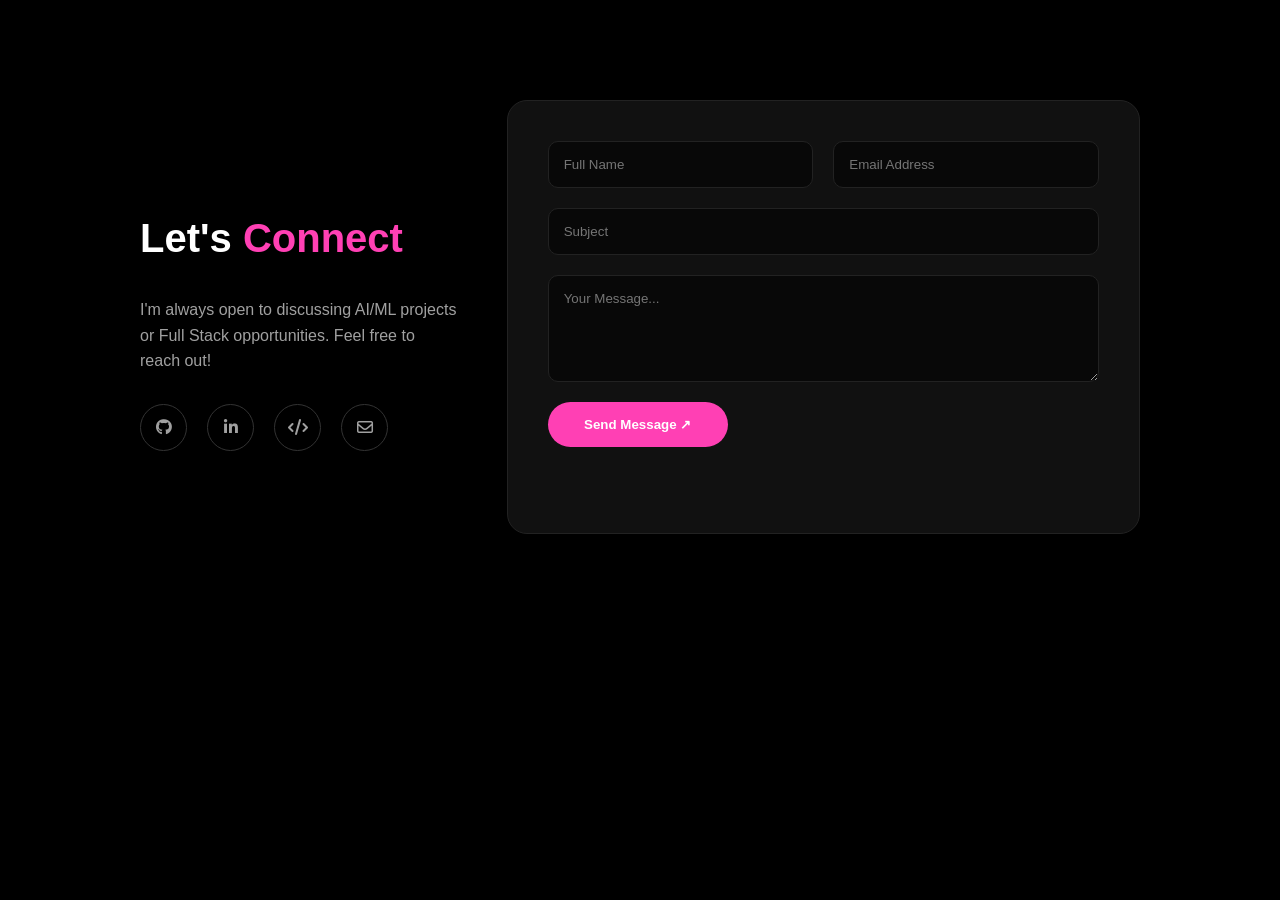
<file: src/components/ui/contact.html>
<!DOCTYPE html>
<html lang="en">
<head>
    <meta charset="UTF-8">
    <meta name="viewport" content="width=device-width, initial-scale=1.0">
    <link rel="stylesheet" href="https://cdnjs.cloudflare.com/ajax/libs/font-awesome/6.0.0/css/all.min.css">
    <style>
        :root {
            --bg-dark: #000000;
            --card-bg: #111111;
            --neon-pink: #ff40b4;
            --neon-cyan: #40e0d0;
            --text-gray: #a0a0a0;
            --text-white: #ffffff;
            --success-green: #2ecc71;
        }

        body {
            background-color: var(--bg-dark);
            margin: 0;
            font-family: 'Inter', sans-serif;
            color: var(--text-white);
            overflow-x: hidden;
        }

        /* Fade-in Animation */
        @keyframes fadeInUp {
            from { opacity: 0; transform: translateY(30px); }
            to { opacity: 1; transform: translateY(0); }
        }

        .contact-section {
            padding: 100px 20px;
            display: flex;
            justify-content: center;
            animation: fadeInUp 0.8s ease-out forwards;
        }

        .contact-wrapper {
            max-width: 1000px;
            width: 100%;
            display: grid;
            grid-template-columns: 1fr 2fr;
            gap: 50px;
        }

        /* --- Social Sidebar --- */
        .contact-info {
            display: flex;
            flex-direction: column;
            justify-content: center;
        }

        .contact-info h2 {
            font-size: 2.5rem;
            margin-bottom: 20px;
        }

        .contact-info p {
            color: var(--text-gray);
            line-height: 1.6;
            margin-bottom: 30px;
        }

        .social-links {
            display: flex;
            gap: 20px;
        }

        .social-icon {
            width: 45px;
            height: 45px;
            border: 1px solid #333;
            border-radius: 50%;
            display: flex;
            align-items: center;
            justify-content: center;
            color: var(--text-gray);
            text-decoration: none;
            transition: all 0.3s ease;
        }

        .social-icon:hover {
            border-color: var(--neon-cyan);
            color: var(--neon-cyan);
            transform: translateY(-5px);
            box-shadow: 0 0 10px rgba(64, 224, 208, 0.3);
        }

        /* --- Form --- */
        .contact-form {
            background: var(--card-bg);
            padding: 40px;
            border-radius: 20px;
            display: flex;
            flex-direction: column;
            gap: 20px;
            border: 1px solid #222;
        }

        .input-group {
            display: grid;
            grid-template-columns: 1fr 1fr;
            gap: 20px;
        }

        input, textarea {
            background: #080808;
            border: 1px solid #222;
            border-radius: 10px;
            padding: 15px;
            color: white;
            outline: none;
            transition: 0.3s;
            font-family: inherit;
        }

        input:focus, textarea:focus {
            border-color: var(--neon-pink);
            background: #0f0f0f;
        }

        .submit-btn {
            background: var(--neon-pink);
            color: white;
            padding: 15px 35px;
            border: none;
            border-radius: 50px;
            font-weight: bold;
            cursor: pointer;
            width: max-content;
            transition: 0.3s;
            display: flex;
            align-items: center;
            gap: 12px;
            min-width: 180px;
            justify-content: center;
        }

        .submit-btn:hover:not(:disabled) {
            box-shadow: 0 0 20px rgba(255, 64, 180, 0.6);
            transform: translateY(-2px);
        }

        .submit-btn:disabled {
            opacity: 0.6;
            cursor: not-allowed;
        }

        /* --- Loader Animation --- */
        .loader {
            width: 18px;
            height: 18px;
            border: 2px solid #ffffff;
            border-bottom-color: transparent;
            border-radius: 50%;
            animation: rotation 1s linear infinite;
        }

        @keyframes rotation {
            0% { transform: rotate(0deg); }
            100% { transform: rotate(360deg); }
        }

        /* --- Success Message --- */
        #my-form-status {
            font-size: 1rem;
            margin-top: 10px;
            display: flex;
            align-items: center;
            gap: 8px;
            font-weight: 500;
        }

        .status-success { color: var(--success-green); }
        .status-error { color: #ff4d4d; }

        /* Responsive */
        @media (max-width: 850px) {
            .contact-wrapper { grid-template-columns: 1fr; }
            .contact-info { text-align: center; align-items: center; }
            .input-group { grid-template-columns: 1fr; }
            .submit-btn { align-self: center; }
        }
    </style>
</head>
<body>

<section class="contact-section">
    <div class="contact-wrapper">
        <div class="contact-info">
            <h2>Let's <span style="color:var(--neon-pink)">Connect</span></h2>
            <p>I'm always open to discussing AI/ML projects or Full Stack opportunities. Feel free to reach out!</p>
            
            <div class="social-links">
                <a href="https://github.com/ritikmahawar" class="social-icon" target="_blank"><i class="fab fa-github"></i></a>
                <a href="https://linkedin.com/in/ritikmahawar" class="social-icon" target="_blank"><i class="fab fa-linkedin-in"></i></a>
                <a href="#" class="social-icon"><i class="fas fa-code"></i></a>
                <a href="mailto:mahawarritik3@gmail.com" class="social-icon"><i class="far fa-envelope"></i></a>
            </div>
        </div>

        <form id="my-form" action="https://formspree.io/f/meepjjkw" method="POST" class="contact-form">
            <div class="input-group">
                <input type="text" name="name" placeholder="Full Name" required>
                <input type="email" name="email" placeholder="Email Address" required>
            </div>
            <input type="text" name="subject" placeholder="Subject" required>
            <textarea name="message" rows="5" placeholder="Your Message..." required></textarea>
            
            <button id="my-form-button" type="submit" class="submit-btn">
                <span id="btn-text">Send Message ↗</span>
            </button>
            
            <p id="my-form-status"></p>
        </form>
    </div>
</section>

<script>
    const form = document.getElementById("my-form");
    const button = document.getElementById("my-form-button");
    const btnText = document.getElementById("btn-text");
    const status = document.getElementById("my-form-status");

    async function handleSubmit(event) {
      event.preventDefault();
      
      // UI: Start Loading State
      button.disabled = true;
      btnText.innerHTML = '<div class="loader"></div> Sending...';
      status.innerHTML = "";
      status.className = "";

      const data = new FormData(event.target);
      
      fetch(event.target.action, {
        method: form.method,
        body: data,
        headers: { 'Accept': 'application/json' }
      }).then(response => {
        if (response.ok) {
          // UI: Success State
          status.className = "status-success";
          status.innerHTML = '<i class="fas fa-check-circle"></i> Sent Successfully! Refreshing...';
          form.reset();
          
          // REFRESH PAGE after 2 seconds
          setTimeout(() => {
            window.location.reload();
          }, 2000);

        } else {
          // UI: Error State
          button.disabled = false;
          btnText.innerHTML = 'Send Message ↗';
          status.className = "status-error";
          status.innerHTML = '<i class="fas fa-exclamation-triangle"></i> Oops! Something went wrong.';
        }
      }).catch(error => {
        button.disabled = false;
        btnText.innerHTML = 'Send Message ↗';
        status.className = "status-error";
        status.innerHTML = '<i class="fas fa-wifi"></i> Connection error. Please try again.';
      });
    }
    
    form.addEventListener("submit", handleSubmit);
</script>

</body>
</html>
</file>
